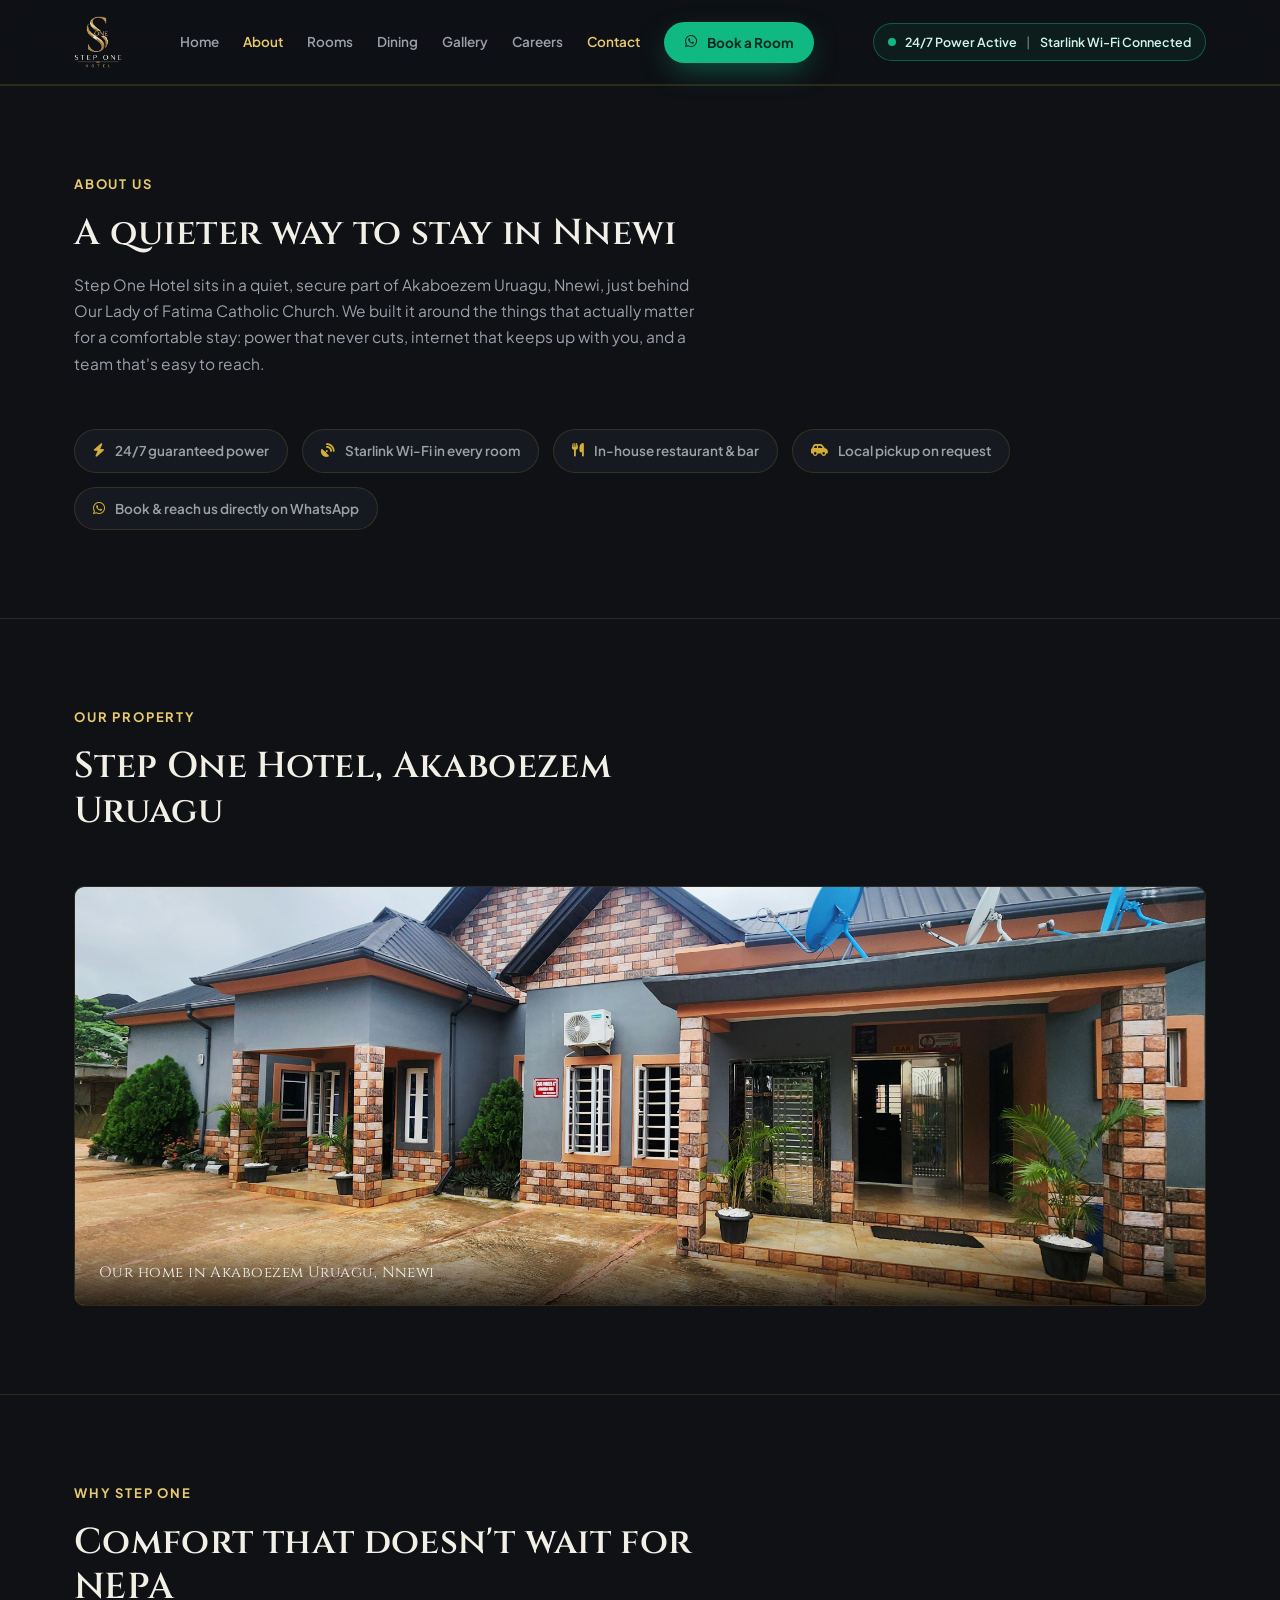
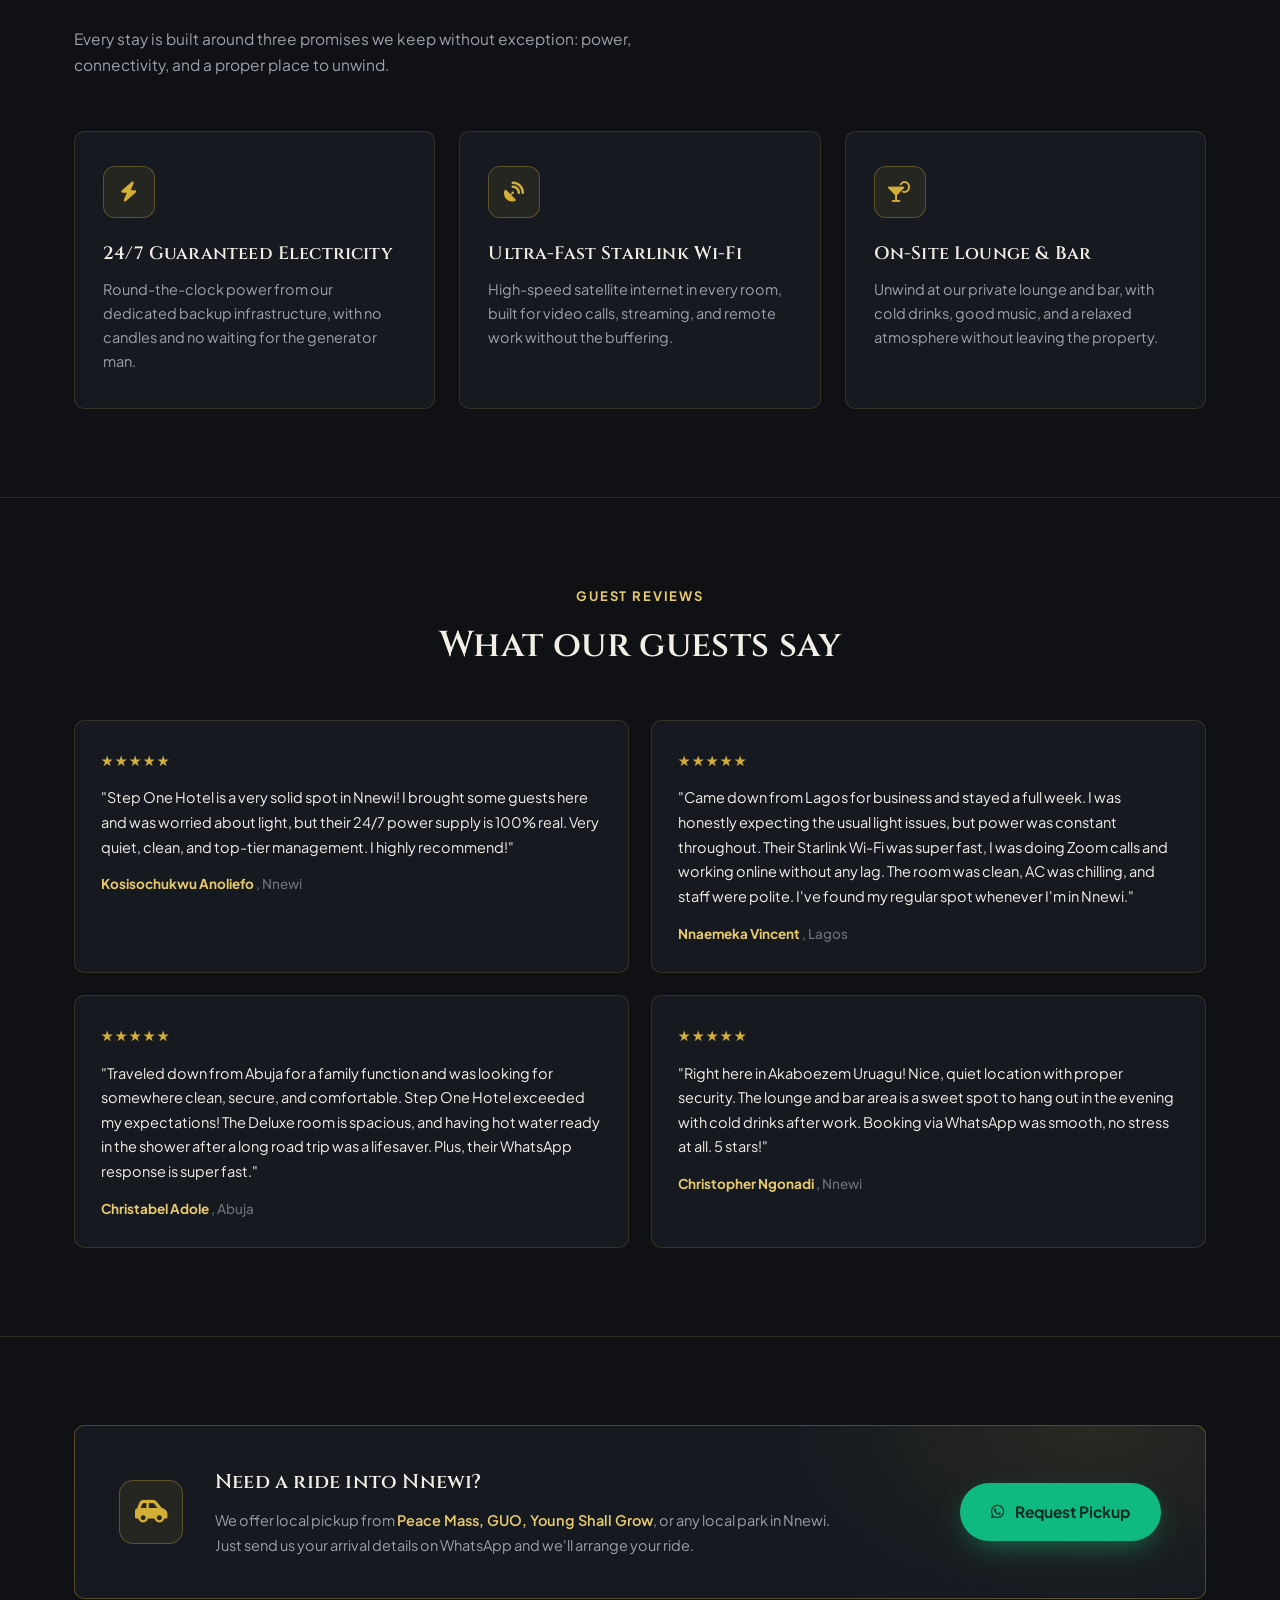
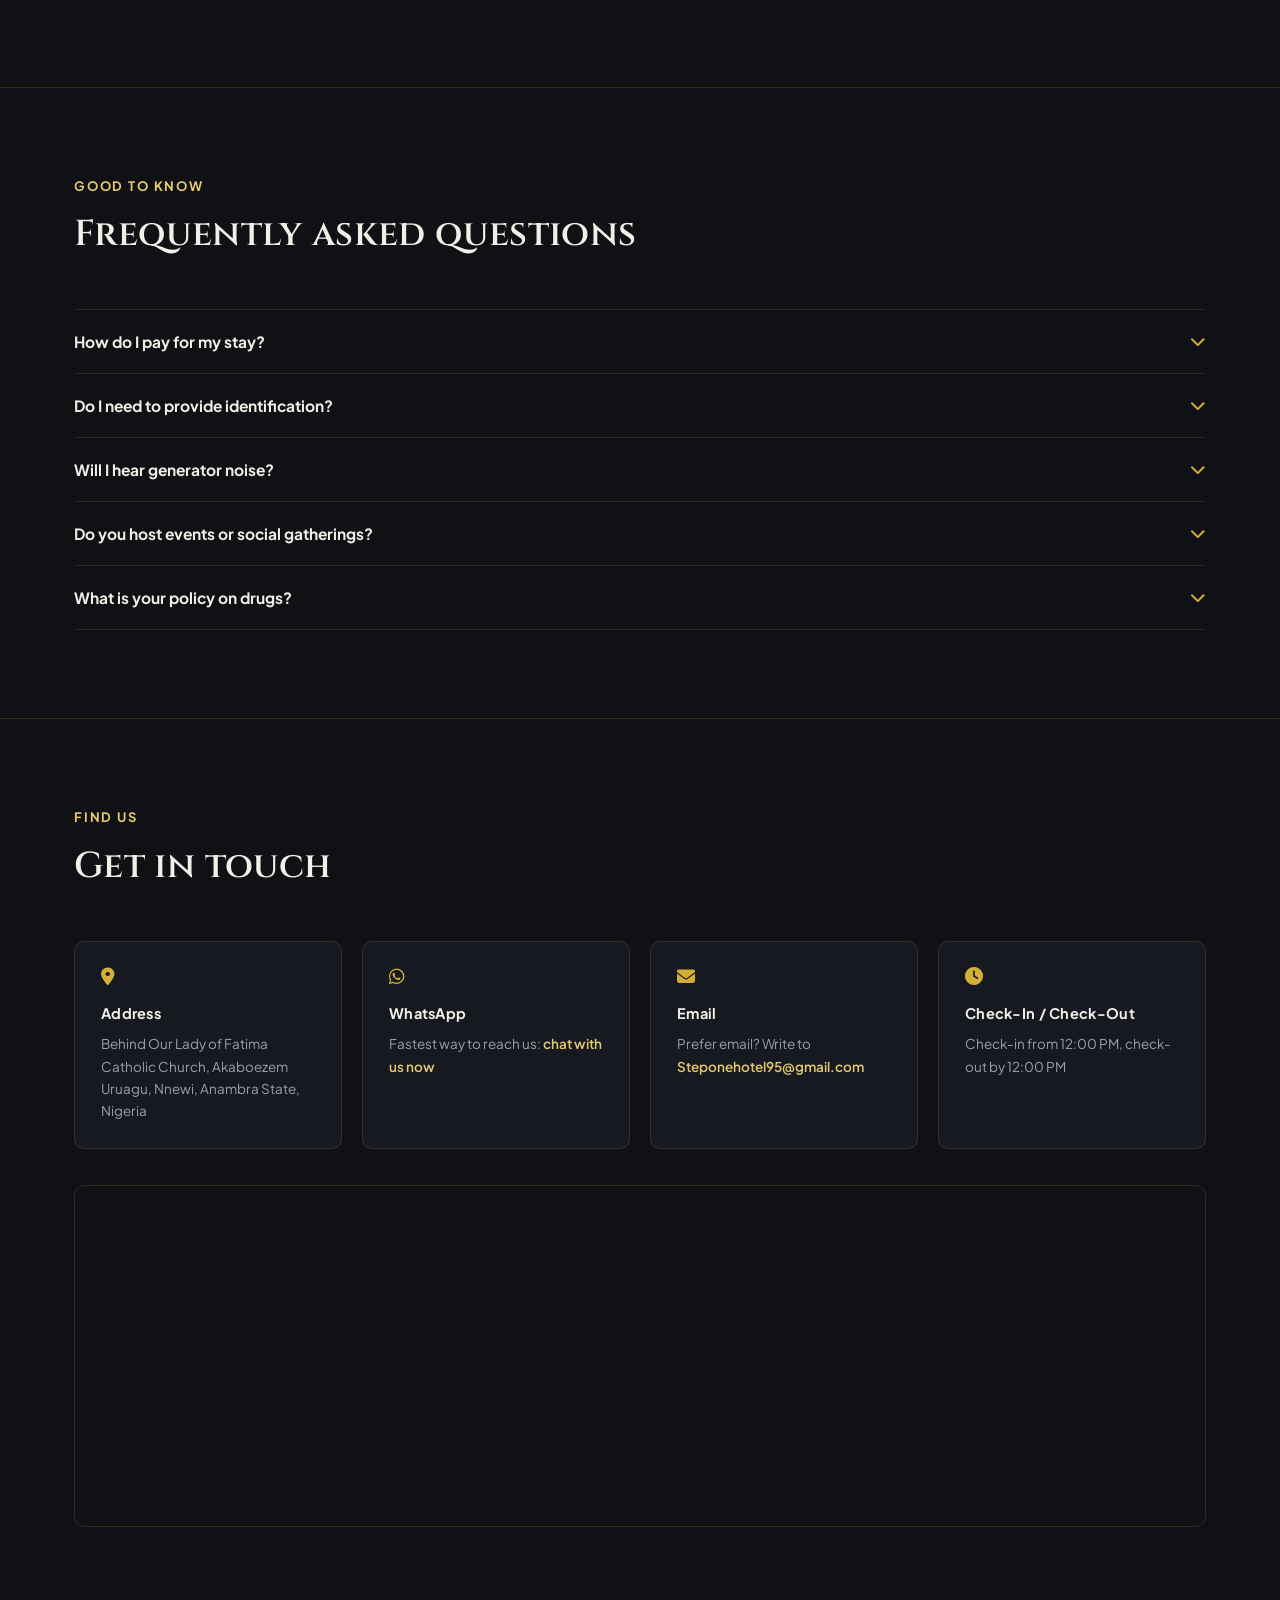
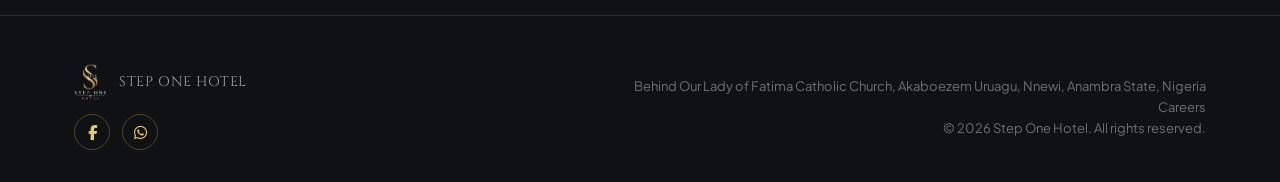
<file: about.html>
<!DOCTYPE html>
<html lang="en">
<head>
<meta charset="UTF-8">
<meta name="viewport" content="width=device-width, initial-scale=1.0, viewport-fit=cover">
<title>About Us, Step One Hotel, Nnewi</title>
<meta name="description" content="About Step One Hotel: our property, amenities, guest reviews, pickup service, FAQs, and how to reach us in Akaboezem Uruagu, Nnewi.">
<link rel="canonical" href="https://steponehotel.github.io/steponehotel/about.html">

<link rel="icon" type="image/png" href="images/favicon.png">
<link rel="apple-touch-icon" href="images/apple-touch-icon.png">

<meta property="og:type" content="website">
<meta property="og:title" content="About Us, Step One Hotel, Nnewi">
<meta property="og:description" content="About Step One Hotel: our property, amenities, guest reviews, pickup service, FAQs, and how to reach us in Akaboezem Uruagu, Nnewi.">
<meta property="og:image" content="https://steponehotel.github.io/steponehotel/og-image.jpg">
<meta property="og:url" content="https://steponehotel.github.io/steponehotel/about.html">
<meta property="og:site_name" content="Step One Hotel">
<meta property="og:locale" content="en_NG">

<meta name="twitter:card" content="summary_large_image">
<meta name="twitter:title" content="About Us, Step One Hotel, Nnewi">
<meta name="twitter:description" content="About Step One Hotel: our property, amenities, guest reviews, pickup service, FAQs, and how to reach us in Akaboezem Uruagu, Nnewi.">
<meta name="twitter:image" content="https://steponehotel.github.io/steponehotel/og-image.jpg">

<link rel="preconnect" href="https://fonts.googleapis.com">
<link rel="preconnect" href="https://fonts.gstatic.com" crossorigin>
<link href="https://fonts.googleapis.com/css2?family=Cinzel:wght@500;600;700&family=Plus+Jakarta+Sans:wght@400;500;600;700;800&display=swap" rel="stylesheet">

<link rel="stylesheet" href="https://cdnjs.cloudflare.com/ajax/libs/font-awesome/6.5.1/css/all.min.css">

<link rel="stylesheet" href="style.css">
</head>
<body>

<!-- ============ PAGE LOADER ============ -->
<div class="page-loader" id="pageLoader">
  <div class="loader-mark">
    <img src="images/icon-s.png" alt="Loading">
  </div>
</div>

<!-- ============ NAV ============ -->
<nav class="site-nav">
  <div class="nav-inner">
    <a href="index.html" class="nav-logo page-link" aria-label="Step One Hotel home">
      <img src="images/logo.png" alt="Step One Hotel logo">
    </a>
    <div class="nav-links" id="navLinks">
      <a href="index.html" class="page-link">Home</a>
      <a href="about.html" class="page-link">About</a>
      <a href="rooms.html" class="page-link">Rooms</a>
      <a href="dining.html" class="page-link">Dining</a>
      <a href="gallery.html" class="page-link">Gallery</a>
      <a href="careers.html" class="page-link">Careers</a>
      <a href="about.html#contact" class="page-link">Contact</a>
      <button class="btn btn-whatsapp btn-sm js-book-btn" data-room="" type="button">
        <i class="fa-brands fa-whatsapp"></i> Book a Room
      </button>
    </div>
    <div class="nav-right">
      <div class="status-badge" role="status">
        <span class="status-dot" aria-hidden="true"></span>
        <span>24/7 Power Active</span>
        <span class="divider sep-text">|</span>
        <span class="sep-text">Starlink Wi-Fi Connected</span>
      </div>
      <button class="nav-toggle" id="navToggle" type="button" aria-label="Toggle menu" aria-expanded="false" aria-controls="navLinks">
        <i class="fa-solid fa-bars"></i>
      </button>
    </div>
  </div>
</nav>


<div id="top"></div>

<!-- ============ ABOUT ============ -->
<section class="section" id="about">
  <div class="wrap">
    <div class="section-head">
      <div class="eyebrow">ABOUT US</div>
      <h2>A quieter way to stay in Nnewi</h2>
      <p>Step One Hotel sits in a quiet, secure part of Akaboezem Uruagu, Nnewi, just behind Our Lady of Fatima Catholic Church. We built it around the things that actually matter for a comfortable stay: power that never cuts, internet that keeps up with you, and a team that's easy to reach.</p>
    </div>
    <div class="about-facts">
      <div class="about-fact"><i class="fa-solid fa-bolt"></i><span>24/7 guaranteed power</span></div>
      <div class="about-fact"><i class="fa-solid fa-satellite-dish"></i><span>Starlink Wi-Fi in every room</span></div>
      <div class="about-fact"><i class="fa-solid fa-utensils"></i><span>In-house restaurant &amp; bar</span></div>
      <div class="about-fact"><i class="fa-solid fa-car-side"></i><span>Local pickup on request</span></div>
      <div class="about-fact"><i class="fa-brands fa-whatsapp"></i><span>Book &amp; reach us directly on WhatsApp</span></div>
    </div>
  </div>
</section>

<!-- ============ PROPERTY BANNER ============ -->
<section class="section" id="property">
  <div class="wrap">
    <div class="section-head">
      <div class="eyebrow">OUR PROPERTY</div>
      <h2>Step One Hotel, Akaboezem Uruagu</h2>
    </div>
    <div class="property-banner-frame">
      <img src="images/exterior.jpg" alt="Step One Hotel exterior, Akaboezem Uruagu, Nnewi"
           onerror="this.onerror=null; this.replaceWith(buildPlaceholder('fa-building'));">
      <div class="property-banner-caption">Our home in Akaboezem Uruagu, Nnewi</div>
    </div>
  </div>
</section>

<!-- ============ AMENITIES ============ -->
<section class="section" id="amenities">
  <div class="wrap">
    <div class="section-head">
      <div class="eyebrow">WHY STEP ONE</div>
      <h2>Comfort that doesn't wait for NEPA</h2>
      <p>Every stay is built around three promises we keep without exception: power, connectivity, and a proper place to unwind.</p>
    </div>
    <div class="amenities-grid">
      <div class="amenity-card">
        <div class="amenity-icon"><i class="fa-solid fa-bolt"></i></div>
        <h3>24/7 Guaranteed Electricity</h3>
        <p>Round-the-clock power from our dedicated backup infrastructure, with no candles and no waiting for the generator man.</p>
      </div>
      <div class="amenity-card">
        <div class="amenity-icon"><i class="fa-solid fa-satellite-dish"></i></div>
        <h3>Ultra-Fast Starlink Wi-Fi</h3>
        <p>High-speed satellite internet in every room, built for video calls, streaming, and remote work without the buffering.</p>
      </div>
      <div class="amenity-card">
        <div class="amenity-icon"><i class="fa-solid fa-martini-glass-citrus"></i></div>
        <h3>On-Site Lounge &amp; Bar</h3>
        <p>Unwind at our private lounge and bar, with cold drinks, good music, and a relaxed atmosphere without leaving the property.</p>
      </div>
    </div>
  </div>
</section>

<!-- ============ TESTIMONIALS ============ -->
<section class="section" id="testimonials">
  <div class="wrap">
    <div class="section-head center">
      <div class="eyebrow">GUEST REVIEWS</div>
      <h2>What our guests say</h2>
    </div>
    <div class="testimonial-grid">
      <div class="testimonial-card">
        <div class="stars">★★★★★</div>
        <p>"Step One Hotel is a very solid spot in Nnewi! I brought some guests here and was worried about light, but their 24/7 power supply is 100% real. Very quiet, clean, and top-tier management. I highly recommend!"</p>
        <div class="testimonial-author">Kosisochukwu Anoliefo <span>, Nnewi</span></div>
      </div>
      <div class="testimonial-card">
        <div class="stars">★★★★★</div>
        <p>"Came down from Lagos for business and stayed a full week. I was honestly expecting the usual light issues, but power was constant throughout. Their Starlink Wi-Fi was super fast, I was doing Zoom calls and working online without any lag. The room was clean, AC was chilling, and staff were polite. I've found my regular spot whenever I'm in Nnewi."</p>
        <div class="testimonial-author">Nnaemeka Vincent <span>, Lagos</span></div>
      </div>
      <div class="testimonial-card">
        <div class="stars">★★★★★</div>
        <p>"Traveled down from Abuja for a family function and was looking for somewhere clean, secure, and comfortable. Step One Hotel exceeded my expectations! The Deluxe room is spacious, and having hot water ready in the shower after a long road trip was a lifesaver. Plus, their WhatsApp response is super fast."</p>
        <div class="testimonial-author">Christabel Adole <span>, Abuja</span></div>
      </div>
      <div class="testimonial-card">
        <div class="stars">★★★★★</div>
        <p>"Right here in Akaboezem Uruagu! Nice, quiet location with proper security. The lounge and bar area is a sweet spot to hang out in the evening with cold drinks after work. Booking via WhatsApp was smooth, no stress at all. 5 stars!"</p>
        <div class="testimonial-author">Christopher Ngonadi <span>, Nnewi</span></div>
      </div>
    </div>
  </div>
</section>

<!-- ============ PICKUP CONCIERGE ============ -->
<section class="section" id="pickup">
  <div class="wrap">
    <div class="pickup-banner">
      <div class="pickup-icon"><i class="fa-solid fa-car-side"></i></div>
      <div class="pickup-copy">
        <h3>Need a ride into Nnewi?</h3>
        <p>
          We offer local pickup from <span class="parks">Peace Mass, GUO, Young Shall Grow</span>,
          or any local park in Nnewi. Just send us your arrival details on WhatsApp and we'll arrange your ride.
        </p>
      </div>
      <a class="btn btn-whatsapp" data-wa-message="Hello Step One Hotel, I would like to request a ride/pickup in Nnewi." href="#">
        <i class="fa-brands fa-whatsapp"></i> Request Pickup
      </a>
    </div>
  </div>
</section>

<!-- ============ FAQ ============ -->
<section class="section" id="faq">
  <div class="wrap">
    <div class="section-head">
      <div class="eyebrow">GOOD TO KNOW</div>
      <h2>Frequently asked questions</h2>
    </div>
    <div class="faq-list">
      <div class="faq-item">
        <button class="faq-question" aria-expanded="false">
          <span>How do I pay for my stay?</span>
          <i class="fa-solid fa-chevron-down"></i>
        </button>
        <div class="faq-answer"><p>You can pay on arrival at the hotel, or pay in advance before you arrive, whichever is more convenient for you.</p></div>
      </div>
      <div class="faq-item">
        <button class="faq-question" aria-expanded="false">
          <span>Do I need to provide identification?</span>
          <i class="fa-solid fa-chevron-down"></i>
        </button>
        <div class="faq-answer"><p>Yes, a valid means of identification is required before lodging, in line with standard hotel policy.</p></div>
      </div>
      <div class="faq-item">
        <button class="faq-question" aria-expanded="false">
          <span>Will I hear generator noise?</span>
          <i class="fa-solid fa-chevron-down"></i>
        </button>
        <div class="faq-answer"><p>No. Our power supply is guaranteed 24/7 without the noise or disruption of a generator running through the night.</p></div>
      </div>
      <div class="faq-item">
        <button class="faq-question" aria-expanded="false">
          <span>Do you host events or social gatherings?</span>
          <i class="fa-solid fa-chevron-down"></i>
        </button>
        <div class="faq-answer"><p>Yes, we host events and social gatherings. Contact us on WhatsApp to discuss your event and arrange the details.</p></div>
      </div>
      <div class="faq-item">
        <button class="faq-question" aria-expanded="false">
          <span>What is your policy on drugs?</span>
          <i class="fa-solid fa-chevron-down"></i>
        </button>
        <div class="faq-answer"><p>Hard and other prohibited drugs are strictly not allowed anywhere on the premises.</p></div>
      </div>
    </div>
  </div>
</section>

<!-- ============ CONTACT / LOCATION ============ -->
<section class="section" id="contact">
  <div class="wrap">
    <div class="section-head">
      <div class="eyebrow">FIND US</div>
      <h2>Get in touch</h2>
    </div>
    <div class="contact-grid">
      <div class="contact-card">
        <i class="fa-solid fa-location-dot"></i>
        <h4>Address</h4>
        <p>Behind Our Lady of Fatima Catholic Church, Akaboezem Uruagu, Nnewi, Anambra State, Nigeria</p>
      </div>
      <div class="contact-card">
        <i class="fa-brands fa-whatsapp"></i>
        <h4>WhatsApp</h4>
        <p>Fastest way to reach us: <a href="#" data-wa-message="Hello Step One Hotel, I have a question.">chat with us now</a></p>
      </div>
      <div class="contact-card">
        <i class="fa-solid fa-envelope"></i>
        <h4>Email</h4>
        <p>Prefer email? Write to <a href="mailto:Steponehotel95@gmail.com">Steponehotel95@gmail.com</a></p>
      </div>
      <div class="contact-card">
        <i class="fa-solid fa-clock"></i>
        <h4>Check-In / Check-Out</h4>
        <p>Check-in from 12:00 PM, check-out by 12:00 PM</p>
      </div>
    </div>
    <div class="map-embed">
      <iframe
        src="https://www.google.com/maps?q=Our+Lady+of+Fatima+Catholic+Church+Akaboezem+Uruagu+Nnewi+Anambra&output=embed"
        loading="lazy"
        referrerpolicy="no-referrer-when-downgrade"
        title="Map showing Step One Hotel's location near Akaboezem Uruagu, Nnewi">
      </iframe>
    </div>
  </div>
</section>

<!-- ============ FOOTER ============ -->
<footer>
  <div class="wrap footer-inner">
    <div>
      <div class="footer-brand">
        <img src="images/logo.png" alt="Step One Hotel logo">
        <span>STEP ONE HOTEL</span>
      </div>
      <div class="footer-social">
        <a href="https://www.facebook.com/share/1CgfoPXSiA/" target="_blank" rel="noopener noreferrer" aria-label="Step One Hotel on Facebook"><i class="fa-brands fa-facebook-f"></i></a>
        <a href="https://wa.me/2349132151022" target="_blank" rel="noopener noreferrer" aria-label="Chat with Step One Hotel on WhatsApp"><i class="fa-brands fa-whatsapp"></i></a>
      </div>
    </div>
    <div class="footer-meta">
      Behind Our Lady of Fatima Catholic Church, Akaboezem Uruagu, Nnewi, Anambra State, Nigeria<br>
      <a href="careers.html" class="page-link">Careers</a><br>
      &copy; <span id="year"></span> Step One Hotel. All rights reserved.
    </div>
  </div>
</footer>

<!-- ============ BACK TO TOP ============ -->
<button class="back-to-top" id="backToTop" type="button" aria-label="Back to top">
  <i class="fa-solid fa-arrow-up"></i>
</button>

<!-- ============ MOBILE BOTTOM BAR ============ -->
<div class="mobile-bar">
  <div class="mobile-bar-label">
    <span class="name">Step One Hotel</span>
    <span class="sub">Nnewi</span>
  </div>
  <button class="btn btn-whatsapp js-book-btn" data-room="" type="button">
    <i class="fa-brands fa-whatsapp"></i> Book Now
  </button>
</div>

<!-- ============ BOOKING MODAL ============ -->
<div class="modal-overlay" id="bookingModal" aria-hidden="true">
  <div class="modal-box" role="dialog" aria-modal="true" aria-labelledby="bookingModalTitle">
    <button class="modal-close" id="modalCloseBtn" type="button" aria-label="Close booking form">&times;</button>

    <div class="modal-step" id="stepForm">
      <h3 id="bookingModalTitle">Reserve Your Room</h3>
      <p class="modal-sub">Fill in your details below. When you submit, WhatsApp will open with your reservation ready to send to us.</p>
      <form id="bookingForm" novalidate>
        <div class="form-row">
          <label>Full Name
            <input type="text" name="name" autocomplete="name" required>
          </label>
        </div>
        <div class="form-row">
          <label>Phone Number
            <input type="tel" name="phone" autocomplete="tel" required>
          </label>
        </div>
        <div class="form-row">
          <label>Address
            <input type="text" name="address" autocomplete="street-address" required>
          </label>
        </div>
        <div class="form-row two-col">
          <label>Room Type
            <select name="roomType" id="roomTypeSelect">
              <option value="Swanky Room (₦15,000/night)">Swanky Room (₦15,000/night)</option>
              <option value="Posh Room (₦20,000/night)">Posh Room (₦20,000/night)</option>
              <option value="Deluxe Room (₦25,000/night)">Deluxe Room (₦25,000/night)</option>
            </select>
          </label>
          <label>Number of Rooms
            <select name="numRooms" id="numRoomsSelect">
              <option value="1">1 room</option>
              <option value="2">2 rooms</option>
              <option value="3">3 rooms</option>
              <option value="4">4 rooms</option>
            </select>
          </label>
        </div>
        <div class="form-row two-col">
          <label>Check-in Date
            <input type="date" name="checkin" id="checkinInput" required>
          </label>
          <label>Check-out Date
            <input type="date" name="checkout" id="checkoutInput" required>
          </label>
        </div>
        <p class="form-error" id="formError" hidden></p>
        <button type="submit" class="btn btn-whatsapp form-submit">
          <i class="fa-brands fa-whatsapp"></i> Send Reservation on WhatsApp
        </button>
      </form>
    </div>

    <div class="modal-step" id="stepPay" hidden>
      <div class="modal-check-icon"><i class="fa-solid fa-circle-check"></i></div>
      <h3>Reservation Sent</h3>
      <p class="modal-sub">Your reservation just opened in WhatsApp. Tap send there to reach us. Ready to pay now, or would you rather pay at check-in?</p>
      <div class="modal-summary" id="modalSummary"></div>
      <div class="modal-pay-actions">
        <a class="btn btn-whatsapp" id="payWhatsappBtn" href="#">
          <i class="fa-brands fa-whatsapp"></i> Pay via WhatsApp
        </a>
        <button class="btn btn-ghost" id="payLaterBtn" type="button">I'll pay at check-in</button>
      </div>
    </div>
  </div>
</div>


<script src="script.js" defer></script>
</body>
</html>
</file>
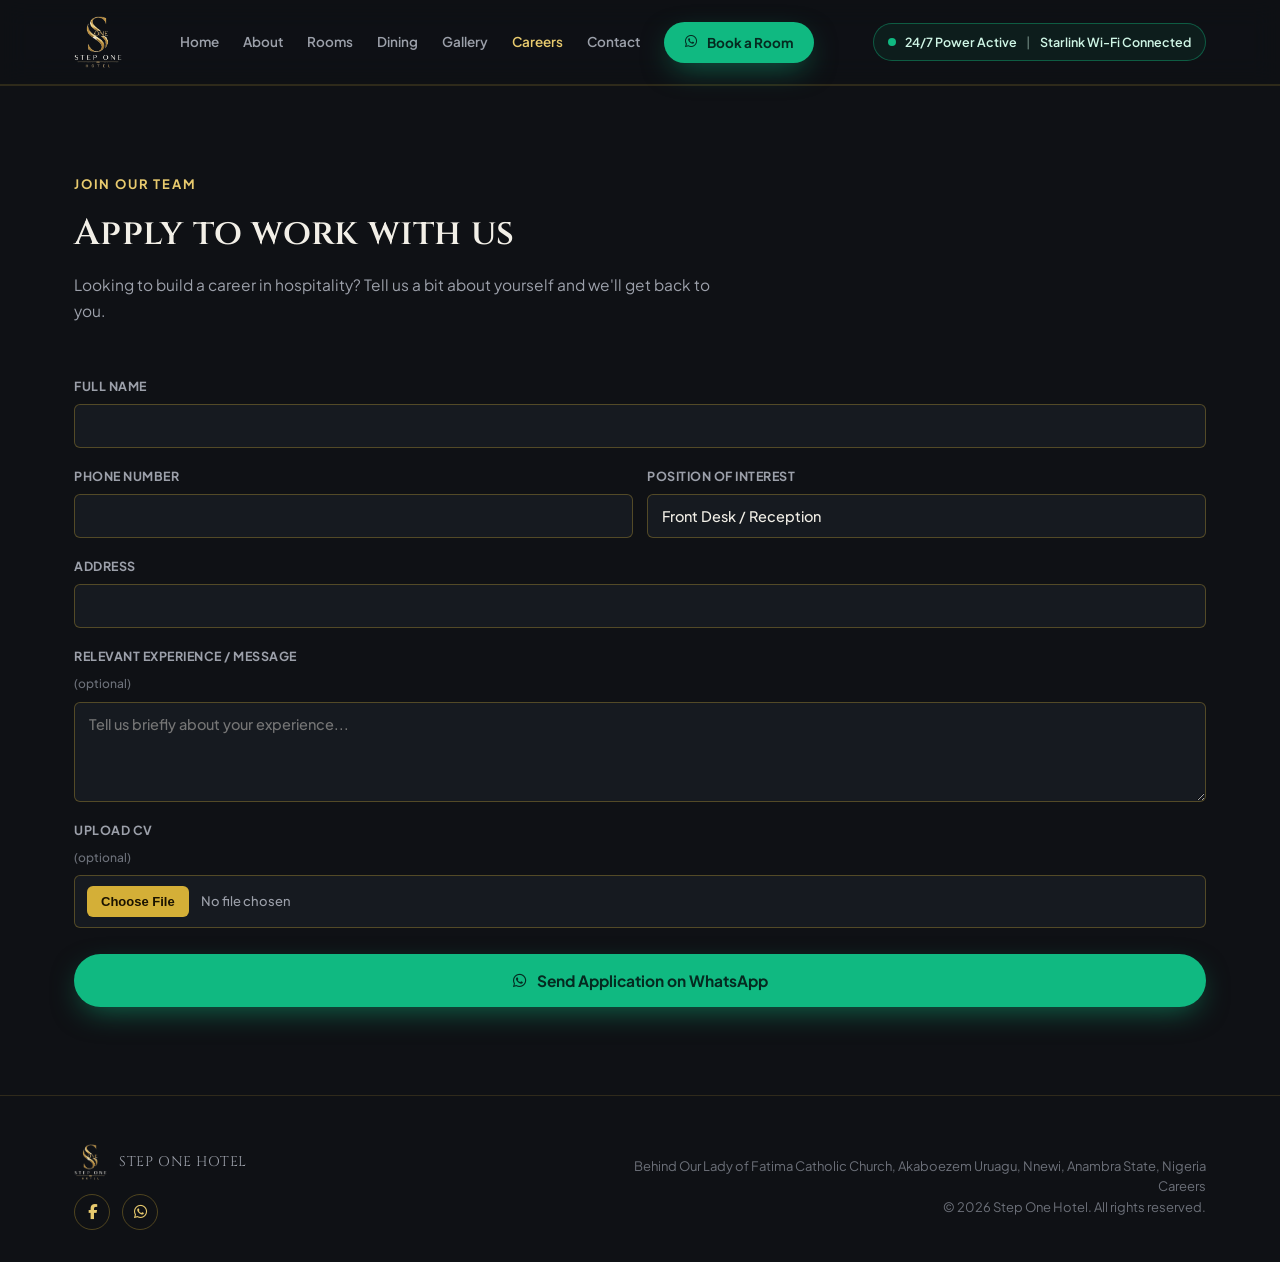
<file: careers.html>
<!DOCTYPE html>
<html lang="en">
<head>
<meta charset="UTF-8">
<meta name="viewport" content="width=device-width, initial-scale=1.0, viewport-fit=cover">
<title>Careers, Step One Hotel, Nnewi</title>
<meta name="description" content="Apply to work at Step One Hotel in Nnewi. Send your details and CV directly to us on WhatsApp.">
<link rel="canonical" href="https://steponehotel.github.io/steponehotel/careers.html">

<link rel="icon" type="image/png" href="images/favicon.png">
<link rel="apple-touch-icon" href="images/apple-touch-icon.png">

<meta property="og:type" content="website">
<meta property="og:title" content="Careers, Step One Hotel, Nnewi">
<meta property="og:description" content="Apply to work at Step One Hotel in Nnewi. Send your details and CV directly to us on WhatsApp.">
<meta property="og:image" content="https://steponehotel.github.io/steponehotel/og-image.jpg">
<meta property="og:url" content="https://steponehotel.github.io/steponehotel/careers.html">
<meta property="og:site_name" content="Step One Hotel">
<meta property="og:locale" content="en_NG">

<meta name="twitter:card" content="summary_large_image">
<meta name="twitter:title" content="Careers, Step One Hotel, Nnewi">
<meta name="twitter:description" content="Apply to work at Step One Hotel in Nnewi. Send your details and CV directly to us on WhatsApp.">
<meta name="twitter:image" content="https://steponehotel.github.io/steponehotel/og-image.jpg">

<link rel="preconnect" href="https://fonts.googleapis.com">
<link rel="preconnect" href="https://fonts.gstatic.com" crossorigin>
<link href="https://fonts.googleapis.com/css2?family=Cinzel:wght@500;600;700&family=Plus+Jakarta+Sans:wght@400;500;600;700;800&display=swap" rel="stylesheet">

<link rel="stylesheet" href="https://cdnjs.cloudflare.com/ajax/libs/font-awesome/6.5.1/css/all.min.css">

<link rel="stylesheet" href="style.css">
</head>
<body>

<!-- ============ PAGE LOADER ============ -->
<div class="page-loader" id="pageLoader">
  <div class="loader-mark">
    <img src="images/icon-s.png" alt="Loading">
  </div>
</div>

<!-- ============ NAV ============ -->
<nav class="site-nav">
  <div class="nav-inner">
    <a href="index.html" class="nav-logo page-link" aria-label="Step One Hotel home">
      <img src="images/logo.png" alt="Step One Hotel logo">
    </a>
    <div class="nav-links" id="navLinks">
      <a href="index.html" class="page-link">Home</a>
      <a href="about.html" class="page-link">About</a>
      <a href="rooms.html" class="page-link">Rooms</a>
      <a href="dining.html" class="page-link">Dining</a>
      <a href="gallery.html" class="page-link">Gallery</a>
      <a href="careers.html" class="page-link">Careers</a>
      <a href="about.html#contact" class="page-link">Contact</a>
      <button class="btn btn-whatsapp btn-sm js-book-btn" data-room="" type="button">
        <i class="fa-brands fa-whatsapp"></i> Book a Room
      </button>
    </div>
    <div class="nav-right">
      <div class="status-badge" role="status">
        <span class="status-dot" aria-hidden="true"></span>
        <span>24/7 Power Active</span>
        <span class="divider sep-text">|</span>
        <span class="sep-text">Starlink Wi-Fi Connected</span>
      </div>
      <button class="nav-toggle" id="navToggle" type="button" aria-label="Toggle menu" aria-expanded="false" aria-controls="navLinks">
        <i class="fa-solid fa-bars"></i>
      </button>
    </div>
  </div>
</nav>


<div id="top"></div>

<!-- ============ CAREERS ============ -->
<section class="section" id="careers">
  <div class="wrap">
    <div class="section-head">
      <div class="eyebrow">JOIN OUR TEAM</div>
      <h2>Apply to work with us</h2>
      <p>Looking to build a career in hospitality? Tell us a bit about yourself and we'll get back to you.</p>
    </div>

    <div class="career-step" id="careerStepForm">
      <form id="careerForm" novalidate>
        <div class="form-row">
          <label>Full Name
            <input type="text" name="name" autocomplete="name" required>
          </label>
        </div>
        <div class="form-row two-col">
          <label>Phone Number
            <input type="tel" name="phone" autocomplete="tel" required>
          </label>
          <label>Position of Interest
            <select name="position">
              <option>Front Desk / Reception</option>
              <option>Housekeeping</option>
              <option>Bar &amp; Lounge Staff</option>
              <option>Security</option>
              <option>Kitchen / Catering</option>
              <option>Management</option>
              <option>Other</option>
            </select>
          </label>
        </div>
        <div class="form-row">
          <label>Address
            <input type="text" name="address" autocomplete="street-address" required>
          </label>
        </div>
        <div class="form-row">
          <label>Relevant Experience / Message <span class="optional-tag">(optional)</span>
            <textarea name="message" placeholder="Tell us briefly about your experience..."></textarea>
          </label>
        </div>
        <div class="form-row">
          <label>Upload CV <span class="optional-tag">(optional)</span>
            <input type="file" name="cv" id="cvInput" accept=".pdf,.doc,.docx">
          </label>
        </div>
        <p class="form-error" id="careerFormError" hidden></p>
        <button type="submit" class="btn btn-whatsapp form-submit">
          <i class="fa-brands fa-whatsapp"></i> Send Application on WhatsApp
        </button>
      </form>
    </div>

    <div class="career-step career-result" id="careerStepDone" hidden>
      <div class="modal-check-icon"><i class="fa-solid fa-circle-check"></i></div>
      <h3>Application Sent</h3>
      <p class="modal-sub">Your application details just opened in WhatsApp. Tap send there to reach us.</p>
      <div id="cvShareArea"></div>
      <button class="btn btn-ghost" id="careerAnotherBtn" type="button">Submit another application</button>
    </div>
  </div>
</section>

<!-- ============ FOOTER ============ -->
<footer>
  <div class="wrap footer-inner">
    <div>
      <div class="footer-brand">
        <img src="images/logo.png" alt="Step One Hotel logo">
        <span>STEP ONE HOTEL</span>
      </div>
      <div class="footer-social">
        <a href="https://www.facebook.com/share/1CgfoPXSiA/" target="_blank" rel="noopener noreferrer" aria-label="Step One Hotel on Facebook"><i class="fa-brands fa-facebook-f"></i></a>
        <a href="https://wa.me/2349132151022" target="_blank" rel="noopener noreferrer" aria-label="Chat with Step One Hotel on WhatsApp"><i class="fa-brands fa-whatsapp"></i></a>
      </div>
    </div>
    <div class="footer-meta">
      Behind Our Lady of Fatima Catholic Church, Akaboezem Uruagu, Nnewi, Anambra State, Nigeria<br>
      <a href="careers.html" class="page-link">Careers</a><br>
      &copy; <span id="year"></span> Step One Hotel. All rights reserved.
    </div>
  </div>
</footer>

<!-- ============ BACK TO TOP ============ -->
<button class="back-to-top" id="backToTop" type="button" aria-label="Back to top">
  <i class="fa-solid fa-arrow-up"></i>
</button>

<!-- ============ MOBILE BOTTOM BAR ============ -->
<div class="mobile-bar">
  <div class="mobile-bar-label">
    <span class="name">Step One Hotel</span>
    <span class="sub">Nnewi</span>
  </div>
  <button class="btn btn-whatsapp js-book-btn" data-room="" type="button">
    <i class="fa-brands fa-whatsapp"></i> Book Now
  </button>
</div>

<!-- ============ BOOKING MODAL ============ -->
<div class="modal-overlay" id="bookingModal" aria-hidden="true">
  <div class="modal-box" role="dialog" aria-modal="true" aria-labelledby="bookingModalTitle">
    <button class="modal-close" id="modalCloseBtn" type="button" aria-label="Close booking form">&times;</button>

    <div class="modal-step" id="stepForm">
      <h3 id="bookingModalTitle">Reserve Your Room</h3>
      <p class="modal-sub">Fill in your details below. When you submit, WhatsApp will open with your reservation ready to send to us.</p>
      <form id="bookingForm" novalidate>
        <div class="form-row">
          <label>Full Name
            <input type="text" name="name" autocomplete="name" required>
          </label>
        </div>
        <div class="form-row">
          <label>Phone Number
            <input type="tel" name="phone" autocomplete="tel" required>
          </label>
        </div>
        <div class="form-row">
          <label>Address
            <input type="text" name="address" autocomplete="street-address" required>
          </label>
        </div>
        <div class="form-row two-col">
          <label>Room Type
            <select name="roomType" id="roomTypeSelect">
              <option value="Swanky Room (₦15,000/night)">Swanky Room (₦15,000/night)</option>
              <option value="Posh Room (₦20,000/night)">Posh Room (₦20,000/night)</option>
              <option value="Deluxe Room (₦25,000/night)">Deluxe Room (₦25,000/night)</option>
            </select>
          </label>
          <label>Number of Rooms
            <select name="numRooms" id="numRoomsSelect">
              <option value="1">1 room</option>
              <option value="2">2 rooms</option>
              <option value="3">3 rooms</option>
              <option value="4">4 rooms</option>
            </select>
          </label>
        </div>
        <div class="form-row two-col">
          <label>Check-in Date
            <input type="date" name="checkin" id="checkinInput" required>
          </label>
          <label>Check-out Date
            <input type="date" name="checkout" id="checkoutInput" required>
          </label>
        </div>
        <p class="form-error" id="formError" hidden></p>
        <button type="submit" class="btn btn-whatsapp form-submit">
          <i class="fa-brands fa-whatsapp"></i> Send Reservation on WhatsApp
        </button>
      </form>
    </div>

    <div class="modal-step" id="stepPay" hidden>
      <div class="modal-check-icon"><i class="fa-solid fa-circle-check"></i></div>
      <h3>Reservation Sent</h3>
      <p class="modal-sub">Your reservation just opened in WhatsApp. Tap send there to reach us. Ready to pay now, or would you rather pay at check-in?</p>
      <div class="modal-summary" id="modalSummary"></div>
      <div class="modal-pay-actions">
        <a class="btn btn-whatsapp" id="payWhatsappBtn" href="#">
          <i class="fa-brands fa-whatsapp"></i> Pay via WhatsApp
        </a>
        <button class="btn btn-ghost" id="payLaterBtn" type="button">I'll pay at check-in</button>
      </div>
    </div>
  </div>
</div>


<script src="script.js" defer></script>
</body>
</html>
</file>
<file: style.css>
:root{
    --bg:#0F1115;
    --bg-panel:#161A20;
    --bg-panel-raised:#1B2028;
    --line: rgba(212,175,55,0.16);
    --line-strong: rgba(212,175,55,0.32);
    --gold:#D4AF37;
    --gold-soft:#E8CA6E;
    --gold-dim: rgba(212,175,55,0.55);
    --green:#10B981;
    --green-deep:#0B7D5F;
    --text:#F2EFE7;
    --text-muted:#9CA0AA;
    --text-faint:#6C7079;
    --radius-sm: 4px;
    --radius-md: 10px;
    --maxw: 1180px;
    --nav-h: 84px;
  }

  *{box-sizing:border-box;}
  html{scroll-behavior:smooth;}
  @media (prefers-reduced-motion: reduce){
    html{scroll-behavior:auto;}
    *{animation-duration:0.001ms !important; animation-iteration-count:1 !important; transition-duration:0.001ms !important;}
  }

  body{
    margin:0;
    background:var(--bg);
    color:var(--text);
    font-family:'Plus Jakarta Sans', -apple-system, BlinkMacSystemFont, sans-serif;
    font-size:16px;
    line-height:1.6;
    -webkit-font-smoothing:antialiased;
    padding-bottom:74px;
  }
  @media (min-width:900px){
    body{padding-bottom:0;}
  }

  h1,h2,h3,h4{
    font-family:'Cinzel', serif;
    font-weight:600;
    color:var(--text);
    margin:0;
    letter-spacing:0.01em;
  }

  p{margin:0;}
  a{color:inherit; text-decoration:none;}
  img{max-width:100%; display:block;}
  section{position:relative;}
  code{
    background:rgba(212,175,55,0.1);
    border:1px solid var(--line);
    padding:1px 6px;
    border-radius:4px;
    font-size:0.92em;
  }

  .wrap{
    max-width:var(--maxw);
    margin:0 auto;
    padding:0 24px;
  }

  .eyebrow{
    font-family:'Plus Jakarta Sans', sans-serif;
    font-weight:700;
    font-size:13px;
    letter-spacing:0.14em;
    color:var(--gold-soft);
  }
  .section-head.center .eyebrow{text-align:center;}

  /* ============ NAV ============ */
  .site-nav{
    position:sticky;
    top:0;
    z-index:500;
    background:rgba(15,17,21,0.78);
    backdrop-filter:blur(14px) saturate(140%);
    -webkit-backdrop-filter:blur(14px) saturate(140%);
    border-bottom:1px solid var(--line);
  }
  .nav-inner{
    max-width:var(--maxw);
    margin:0 auto;
    padding:12px 24px;
    display:flex;
    align-items:center;
    justify-content:space-between;
    gap:16px;
    min-height:var(--nav-h);
    position:relative;
  }
  .nav-logo{
    display:flex;
    align-items:center;
    gap:12px;
    flex-shrink:0;
  }
  .nav-logo img{
    height:52px;
    width:auto;
  }
  .nav-links{
    display:flex;
    align-items:center;
    gap:24px;
  }
  .nav-links a{
    font-size:13.5px;
    font-weight:600;
    color:var(--text-muted);
    white-space:nowrap;
    transition:color 0.2s ease;
  }
  .nav-links a:hover{color:var(--gold-soft);}
  .nav-links a.active{color:var(--gold-soft);}
  .nav-right{
    display:flex;
    align-items:center;
    gap:14px;
    flex-shrink:0;
  }
  .nav-toggle{
    display:none;
    width:38px;
    height:38px;
    border-radius:8px;
    background:transparent;
    border:1px solid var(--line-strong);
    color:var(--text);
    font-size:15px;
    align-items:center;
    justify-content:center;
    cursor:pointer;
    flex-shrink:0;
  }
  .status-badge{
    display:flex;
    align-items:center;
    gap:9px;
    background:rgba(16,185,129,0.08);
    border:1px solid rgba(16,185,129,0.4);
    padding:8px 14px;
    border-radius:999px;
    font-size:12.5px;
    font-weight:600;
    color:#CFF6E6;
    white-space:nowrap;
  }
  .status-dot{
    width:8px;
    height:8px;
    border-radius:50%;
    background:var(--green);
    box-shadow:0 0 0 0 rgba(16,185,129,0.7);
    animation:pulseDot 2.2s infinite;
    flex-shrink:0;
  }
  @keyframes pulseDot{
    0%{box-shadow:0 0 0 0 rgba(16,185,129,0.55);}
    70%{box-shadow:0 0 0 8px rgba(16,185,129,0);}
    100%{box-shadow:0 0 0 0 rgba(16,185,129,0);}
  }
  .status-badge .divider{color:rgba(207,246,230,0.4);}
  @media (max-width:1100px){
    .nav-links{
      display:none;
      position:absolute;
      top:100%;
      left:0;
      right:0;
      flex-direction:column;
      align-items:stretch;
      gap:0;
      background:rgba(15,17,21,0.98);
      backdrop-filter:blur(14px);
      -webkit-backdrop-filter:blur(14px);
      border-bottom:1px solid var(--line-strong);
      padding:6px 24px 18px;
    }
    .nav-links.open{display:flex;}
    .nav-links a{
      padding:14px 0;
      border-bottom:1px solid var(--line);
      width:100%;
    }
    .nav-links .btn{margin:14px 0 4px; width:100%;}
    .nav-toggle{display:flex;}
  }
  @media (max-width:640px){
    .status-badge{font-size:11px; padding:7px 10px; gap:6px;}
    .nav-logo img{height:40px;}
  }
  @media (max-width:420px){
    .status-badge .sep-text{display:none;}
  }

  /* ============ BACK TO TOP ============ */
  .back-to-top{
    position:fixed;
    right:20px;
    bottom:88px;
    width:44px;
    height:44px;
    border-radius:50%;
    background:var(--bg-panel-raised);
    border:1px solid var(--line-strong);
    color:var(--gold-soft);
    display:flex;
    align-items:center;
    justify-content:center;
    font-size:16px;
    cursor:pointer;
    opacity:0;
    pointer-events:none;
    transform:translateY(10px);
    transition:opacity 0.25s ease, transform 0.25s ease;
    z-index:590;
  }
  .back-to-top.visible{opacity:1; pointer-events:auto; transform:translateY(0);}
  @media (min-width:900px){
    .back-to-top{bottom:28px;}
  }

  /* ============ BUTTONS ============ */
  .btn{
    display:inline-flex;
    align-items:center;
    justify-content:center;
    gap:10px;
    padding:16px 30px;
    border-radius:999px;
    font-family:'Plus Jakarta Sans', sans-serif;
    font-weight:700;
    font-size:15.5px;
    border:1px solid transparent;
    cursor:pointer;
    transition:transform 0.18s ease, box-shadow 0.18s ease, background 0.18s ease;
  }
  .btn:active{transform:scale(0.98);}
  .btn-whatsapp{
    background:var(--green);
    color:#052A20;
    box-shadow:0 10px 30px -8px rgba(16,185,129,0.55);
  }
  .btn-whatsapp:hover{
    background:#14C98F;
    box-shadow:0 14px 34px -6px rgba(16,185,129,0.65);
  }
  .btn-ghost{
    background:transparent;
    border:1px solid var(--line-strong);
    color:var(--text);
  }
  .btn-ghost:hover{
    border-color:var(--gold);
    background:rgba(212,175,55,0.06);
  }
  .btn-sm{padding:11px 20px; font-size:13.5px;}
  .btn:disabled{opacity:0.55; cursor:not-allowed;}

  /* ============ PROPERTY BANNER ============ */
  .property-banner-frame{
    position:relative;
    border-radius:var(--radius-md);
    overflow:hidden;
    border:1px solid var(--line);
    height:420px;
  }
  @media (max-width:700px){
    .property-banner-frame{height:260px;}
  }
  .property-banner-frame img{
    width:100%;
    height:100%;
    object-fit:cover;
    display:block;
  }
  .property-banner-caption{
    position:absolute;
    left:0; right:0; bottom:0;
    padding:20px 24px;
    background:linear-gradient(to top, rgba(0,0,0,0.78), transparent);
    color:var(--text);
    font-family:'Cinzel', serif;
    font-size:15px;
    letter-spacing:0.03em;
  }

  /* ============ PAGE LOADER ============ */
  .page-loader{
    position:fixed;
    inset:0;
    z-index:3000;
    background:var(--bg);
    display:flex;
    align-items:center;
    justify-content:center;
    opacity:1;
    transition:opacity 0.35s ease;
  }
  .page-loader.loader-hidden{
    opacity:0;
    pointer-events:none;
  }
  .loader-mark{
    width:64px;
    height:auto;
  }
  .loader-mark img{
    width:100%;
    height:auto;
    display:block;
    animation:loaderPulse 1.4s ease-in-out infinite;
  }
  @keyframes loaderPulse{
    0%,100%{
      transform:scale(1);
      filter:drop-shadow(0 0 0 rgba(212,175,55,0));
      opacity:0.85;
    }
    50%{
      transform:scale(1.1);
      filter:drop-shadow(0 0 20px rgba(212,175,55,0.6));
      opacity:1;
    }
  }
  @media (prefers-reduced-motion: reduce){
    .loader-mark img{animation:none;}
  }

  /* ============ HOME HERO ============ */
  .home-hero{
    padding:100px 0 64px;
    text-align:center;
    background:
      radial-gradient(ellipse 900px 500px at 82% -10%, rgba(212,175,55,0.16), transparent 60%),
      radial-gradient(ellipse 700px 500px at 10% 110%, rgba(16,185,129,0.07), transparent 60%),
      var(--bg);
  }
  .home-hero-inner{
    display:flex;
    flex-direction:column;
    align-items:center;
  }
  .home-logo{
    width:170px;
    height:auto;
    margin-bottom:38px;
    filter:drop-shadow(0 16px 32px rgba(0,0,0,0.5));
  }
  .home-hero h1{
    font-size:clamp(28px, 4.2vw, 44px);
    max-width:18ch;
    line-height:1.25;
  }
  .home-tagline{
    margin-top:16px;
    color:var(--gold-soft);
    font-weight:600;
    font-size:13px;
    letter-spacing:0.1em;
    text-transform:uppercase;
  }
  .home-hero-actions{margin-top:36px;}
  .home-hero .status-badge{margin-top:32px;}

  .home-tiles{padding:0 0 100px;}
  .tiles-grid{
    display:grid;
    grid-template-columns:repeat(5, 1fr);
    gap:18px;
  }
  @media (max-width:900px){
    .tiles-grid{grid-template-columns:repeat(2, 1fr);}
  }
  @media (max-width:480px){
    .tiles-grid{grid-template-columns:1fr;}
  }
  .tile-card{
    display:flex;
    flex-direction:column;
    align-items:center;
    gap:14px;
    background:var(--bg-panel);
    border:1px solid var(--line);
    border-radius:var(--radius-md);
    padding:34px 20px;
    color:var(--text);
    transition:transform 0.2s ease, border-color 0.2s ease;
  }
  .tile-card:hover{
    transform:translateY(-4px);
    border-color:var(--gold-dim);
  }
  .tile-card i{font-size:26px; color:var(--gold);}
  .tile-card span{font-family:'Cinzel', serif; font-size:14px; letter-spacing:0.04em;}

  /* ============ SECTION HEADERS ============ */
  .section{
    padding:88px 0;
    border-top:1px solid var(--line);
  }
  .section-head{
    max-width:640px;
    margin-bottom:52px;
  }
  .section-head.center{
    margin-left:auto;
    margin-right:auto;
    text-align:center;
  }
  .section-head h2{
    font-size:clamp(26px, 3vw, 36px);
    margin-top:16px;
    line-height:1.25;
  }
  .section-head p{
    margin-top:16px;
    color:var(--text-muted);
    font-size:15.5px;
    line-height:1.7;
  }

  /* ============ ABOUT ============ */
  .about-facts{
    margin-top:8px;
    display:flex;
    flex-wrap:wrap;
    gap:14px;
  }
  .about-fact{
    display:flex;
    align-items:center;
    gap:10px;
    background:var(--bg-panel);
    border:1px solid var(--line);
    border-radius:999px;
    padding:10px 18px;
    font-size:13.5px;
    font-weight:600;
    color:var(--text-muted);
  }
  .about-fact i{color:var(--gold);}

  /* ============ DINING ============ */
  .dining-layout{
    display:grid;
    grid-template-columns:1fr 1fr;
    gap:40px;
    align-items:center;
  }
  @media (max-width:820px){
    .dining-layout{grid-template-columns:1fr;}
  }
  .dining-media{
    border-radius:var(--radius-md);
    overflow:hidden;
    border:1px solid var(--line);
    min-height:280px;
    background:var(--bg-panel);
  }
  .dining-media img{
    width:100%;
    height:100%;
    object-fit:cover;
    min-height:280px;
    cursor:zoom-in;
  }
  .dining-info .btn{margin-top:26px;}

  /* ============ AMENITIES ============ */
  .amenities-grid{
    display:grid;
    grid-template-columns:repeat(3, 1fr);
    gap:24px;
  }
  @media (max-width:820px){
    .amenities-grid{grid-template-columns:1fr; gap:16px;}
  }
  .amenity-card{
    background:var(--bg-panel);
    border:1px solid var(--line);
    border-radius:var(--radius-md);
    padding:34px 28px;
    transition:border-color 0.2s ease, transform 0.2s ease;
  }
  .amenity-card:hover{
    border-color:var(--line-strong);
    transform:translateY(-3px);
  }
  .amenity-icon{
    width:52px;
    height:52px;
    border-radius:12px;
    background:rgba(212,175,55,0.08);
    border:1px solid var(--line-strong);
    display:flex;
    align-items:center;
    justify-content:center;
    font-size:20px;
    color:var(--gold);
    margin-bottom:22px;
  }
  .amenity-card h3{font-size:18px; margin-bottom:10px;}
  .amenity-card p{color:var(--text-muted); font-size:14.5px; line-height:1.65;}

  /* ============ ROOMS ============ */
  .room-tabs{
    display:flex;
    gap:10px;
    border-bottom:1px solid var(--line);
    margin-bottom:44px;
    overflow-x:auto;
    scrollbar-width:none;
  }
  .room-tabs::-webkit-scrollbar{display:none;}
  .room-tab{
    background:transparent;
    border:none;
    color:var(--text-faint);
    font-family:'Plus Jakarta Sans', sans-serif;
    font-weight:700;
    font-size:14.5px;
    padding:14px 6px;
    margin-right:26px;
    cursor:pointer;
    white-space:nowrap;
    position:relative;
    transition:color 0.2s ease;
  }
  .room-tab::after{
    content:"";
    position:absolute;
    left:0; right:0; bottom:-1px;
    height:2px;
    background:var(--gold);
    transform:scaleX(0);
    transition:transform 0.25s ease;
  }
  .room-tab:hover{color:var(--text-muted);}
  .room-tab.active{color:var(--text);}
  .room-tab.active::after{transform:scaleX(1);}

  .room-panel{
    display:none;
    grid-template-columns:0.9fr 1.1fr;
    gap:48px;
    align-items:stretch;
  }
  .room-panel.active{display:grid;}
  @media (max-width:860px){
    .room-panel.active{grid-template-columns:1fr;}
  }

  .room-media{
    border-radius:var(--radius-md);
    overflow:hidden;
    border:1px solid var(--line);
    min-height:280px;
    position:relative;
    background:var(--bg-panel);
  }
  .room-media img{
    width:100%;
    height:100%;
    object-fit:cover;
    min-height:280px;
    cursor:zoom-in;
  }
  .room-media .tier-tag{
    position:absolute;
    top:16px;
    left:16px;
    background:rgba(15,17,21,0.75);
    border:1px solid var(--line-strong);
    color:var(--gold-soft);
    font-size:12px;
    font-weight:700;
    letter-spacing:0.06em;
    padding:6px 12px;
    border-radius:999px;
    backdrop-filter:blur(6px);
    z-index:2;
  }

  .room-info{
    background:var(--bg-panel);
    border:1px solid var(--line);
    border-radius:var(--radius-md);
    padding:38px;
    display:flex;
    flex-direction:column;
  }
  @media (max-width:520px){
    .room-info{padding:28px 22px;}
  }
  .room-info h3{font-size:26px;}
  .room-price{margin-top:10px; display:flex; align-items:baseline; gap:8px;}
  .room-price .from{color:var(--text-faint); font-size:12.5px; font-weight:700; text-transform:uppercase; letter-spacing:0.05em;}
  .room-price .amount{
    font-family:'Cinzel', serif;
    font-size:30px;
    color:var(--gold-soft);
    font-weight:600;
  }
  .room-price .per{color:var(--text-faint); font-size:13.5px; font-weight:600;}
  .room-desc{margin-top:18px; color:var(--text-muted); font-size:14.5px; line-height:1.7;}
  .room-feature-list{
    margin-top:26px;
    display:flex;
    flex-direction:column;
    gap:13px;
    flex-grow:1;
    padding:0;
  }
  .room-feature-list li{
    list-style:none;
    display:flex;
    align-items:center;
    gap:11px;
    font-size:14.5px;
    color:var(--text);
  }
  .room-feature-list i{color:var(--green); font-size:13px; width:18px; text-align:center; flex-shrink:0;}
  .room-guests{margin-top:8px; font-size:13px; color:var(--text-faint); font-weight:600;}
  .room-info .btn{margin-top:30px; width:100%;}

  /* ============ GALLERY ============ */
  .gallery-grid{
    display:grid;
    grid-template-columns:repeat(4, 1fr);
    grid-auto-rows:170px;
    gap:14px;
  }
  .gallery-item{
    position:relative;
    border-radius:var(--radius-sm);
    overflow:hidden;
    border:1px solid var(--line);
    background:var(--bg-panel);
  }
  .gallery-item img{
    width:100%;
    height:100%;
    object-fit:cover;
    cursor:zoom-in;
  }
  .gallery-item.tall{grid-row:span 2;}
  .gallery-item.wide{grid-column:span 2;}
  .gallery-caption{
    position:absolute;
    left:0; right:0; bottom:0;
    padding:10px 14px;
    background:linear-gradient(to top, rgba(0,0,0,0.75), transparent);
    font-size:12.5px;
    font-weight:600;
    color:var(--text);
    letter-spacing:0.02em;
    pointer-events:none;
  }
  .gallery-video-tile{grid-column:span 2; grid-row:span 2;}
  .gallery-video-tile video{width:100%; height:100%; object-fit:cover; background:#000;}
  @media (max-width:820px){
    .gallery-grid{grid-template-columns:repeat(2, 1fr); grid-auto-rows:150px;}
    .gallery-video-tile{grid-column:span 2; grid-row:span 2;}
  }
  @media (max-width:520px){
    .gallery-grid{grid-template-columns:1fr;}
    .gallery-item.wide, .gallery-item.tall, .gallery-video-tile{grid-column:span 1; grid-row:span 1; aspect-ratio:4/3; height:auto;}
  }

  .gallery-placeholder{
    width:100%;
    height:100%;
    display:flex;
    flex-direction:column;
    align-items:center;
    justify-content:center;
    gap:8px;
    color:var(--text-faint);
    background:
      linear-gradient(135deg, rgba(212,175,55,0.07), transparent 60%),
      var(--bg-panel-raised);
  }
  .gallery-placeholder i{font-size:22px; color:var(--gold-dim);}
  .gallery-placeholder span{font-size:11.5px; font-weight:600; letter-spacing:0.03em; text-align:center; padding:0 10px;}

  /* ============ PICKUP CONCIERGE ============ */
  .pickup-banner{
    display:grid;
    grid-template-columns:auto 1fr auto;
    align-items:center;
    gap:32px;
    background:
      radial-gradient(ellipse 500px 300px at 90% 0%, rgba(212,175,55,0.1), transparent 60%),
      var(--bg-panel);
    border:1px solid var(--line-strong);
    border-radius:var(--radius-md);
    padding:40px 44px;
  }
  @media (max-width:760px){
    .pickup-banner{grid-template-columns:1fr; text-align:left; padding:32px 26px; gap:22px;}
  }
  .pickup-icon{
    width:64px;
    height:64px;
    border-radius:14px;
    background:rgba(212,175,55,0.08);
    border:1px solid var(--line-strong);
    display:flex;
    align-items:center;
    justify-content:center;
    font-size:26px;
    color:var(--gold);
    flex-shrink:0;
  }
  .pickup-copy h3{font-size:20px; margin-bottom:10px;}
  .pickup-copy p{color:var(--text-muted); font-size:14.5px; line-height:1.7; max-width:56ch;}
  .pickup-copy .parks{color:var(--gold-soft); font-weight:600;}
  .pickup-banner .btn{flex-shrink:0;}

  /* ============ TESTIMONIALS ============ */
  .testimonial-grid{
    display:grid;
    grid-template-columns:repeat(2, 1fr);
    gap:22px;
  }
  @media (max-width:760px){
    .testimonial-grid{grid-template-columns:1fr;}
  }
  .testimonial-card{
    background:var(--bg-panel);
    border:1px solid var(--line);
    border-radius:var(--radius-md);
    padding:28px 26px;
    display:flex;
    flex-direction:column;
    gap:14px;
  }
  .testimonial-card .stars{color:var(--gold); font-size:14px; letter-spacing:2px;}
  .testimonial-card p{color:var(--text); font-size:14.5px; line-height:1.7;}
  .testimonial-author{font-size:13.5px; font-weight:700; color:var(--gold-soft);}
  .testimonial-author span{color:var(--text-faint); font-weight:500;}

  /* ============ FAQ ============ */
  .faq-list{border-top:1px solid var(--line);}
  .faq-item{border-bottom:1px solid var(--line);}
  .faq-question{
    width:100%;
    background:transparent;
    border:none;
    color:var(--text);
    font-family:'Plus Jakarta Sans', sans-serif;
    font-weight:700;
    font-size:15.5px;
    padding:22px 0;
    display:flex;
    justify-content:space-between;
    align-items:center;
    gap:16px;
    cursor:pointer;
    text-align:left;
  }
  .faq-question i{
    color:var(--gold);
    flex-shrink:0;
    transition:transform 0.25s ease;
  }
  .faq-question[aria-expanded="true"] i{transform:rotate(180deg);}
  .faq-answer{
    max-height:0;
    overflow:hidden;
    transition:max-height 0.3s ease;
  }
  .faq-answer p{
    padding:0 0 22px;
    color:var(--text-muted);
    font-size:14.5px;
    line-height:1.7;
    max-width:70ch;
  }

  /* ============ CONTACT / MAP ============ */
  .contact-grid{
    display:grid;
    grid-template-columns:repeat(4, 1fr);
    gap:20px;
    margin-bottom:36px;
  }
  @media (max-width:900px){
    .contact-grid{grid-template-columns:repeat(2, 1fr);}
  }
  @media (max-width:560px){
    .contact-grid{grid-template-columns:1fr;}
  }
  .contact-card{
    background:var(--bg-panel);
    border:1px solid var(--line);
    border-radius:var(--radius-md);
    padding:26px;
  }
  .contact-card i{color:var(--gold); font-size:18px; margin-bottom:16px; display:block;}
  .contact-card h4{font-size:14.5px; font-family:'Plus Jakarta Sans',sans-serif; font-weight:700; margin-bottom:8px; letter-spacing:0.02em;}
  .contact-card p{color:var(--text-muted); font-size:13.5px; line-height:1.65;}
  .contact-card a{color:var(--gold-soft); font-weight:600;}
  .map-embed{
    border-radius:var(--radius-md);
    overflow:hidden;
    border:1px solid var(--line);
    filter:grayscale(0.15) contrast(1.05);
  }
  .map-embed iframe{width:100%; height:340px; display:block; border:0;}

  /* ============ FOOTER ============ */
  footer{border-top:1px solid var(--line); padding:48px 0 32px;}
  .footer-inner{
    display:flex;
    flex-wrap:wrap;
    justify-content:space-between;
    align-items:center;
    gap:20px;
  }
  .footer-brand{display:flex; align-items:center; gap:12px;}
  .footer-brand img{height:36px;}
  .footer-brand span{
    font-family:'Cinzel', serif;
    font-size:14px;
    color:var(--text-muted);
    letter-spacing:0.04em;
  }
  .footer-social{display:flex; gap:12px; margin-top:14px;}
  .footer-social a{
    width:36px;
    height:36px;
    border-radius:50%;
    border:1px solid var(--line-strong);
    display:flex;
    align-items:center;
    justify-content:center;
    color:var(--gold-soft);
    font-size:15px;
    transition:background 0.2s ease, transform 0.2s ease;
  }
  .footer-social a:hover{background:rgba(212,175,55,0.1); transform:translateY(-2px);}
  .footer-meta{color:var(--text-faint); font-size:13px; text-align:right;}
  @media (max-width:600px){
    .footer-inner{flex-direction:column; text-align:center;}
    .footer-social{justify-content:center;}
    .footer-meta{text-align:center;}
  }

  /* ============ MOBILE BOTTOM BAR ============ */
  .mobile-bar{
    position:fixed;
    left:0; right:0; bottom:0;
    z-index:600;
    display:flex;
    align-items:center;
    justify-content:space-between;
    gap:14px;
    padding:12px 18px;
    padding-bottom:calc(12px + env(safe-area-inset-bottom));
    background:rgba(15,17,21,0.92);
    backdrop-filter:blur(16px);
    -webkit-backdrop-filter:blur(16px);
    border-top:1px solid var(--line-strong);
  }
  @media (min-width:900px){.mobile-bar{display:none;}}
  .mobile-bar-label{display:flex; flex-direction:column; line-height:1.25;}
  .mobile-bar-label .name{font-family:'Cinzel', serif; font-size:13.5px; color:var(--text);}
  .mobile-bar-label .sub{font-size:11px; color:var(--text-faint); font-weight:600;}
  .mobile-bar .btn{padding:12px 20px; font-size:13.5px; flex-shrink:0;}

  /* ============ MODAL (BOOKING + LIGHTBOX) ============ */
  .modal-overlay{
    display:none;
    position:fixed;
    inset:0;
    z-index:1000;
    background:rgba(6,7,9,0.78);
    backdrop-filter:blur(4px);
    align-items:center;
    justify-content:center;
    padding:20px;
    overflow-y:auto;
  }
  .modal-overlay.open{display:flex;}
  .modal-box{
    position:relative;
    background:var(--bg-panel-raised);
    border:1px solid var(--line-strong);
    border-radius:var(--radius-md);
    max-width:460px;
    width:100%;
    padding:38px 32px 32px;
    margin:auto;
    box-shadow:0 30px 60px -20px rgba(0,0,0,0.6);
  }
  @media (max-width:480px){
    .modal-box{padding:32px 22px 26px;}
  }
  .modal-close{
    position:absolute;
    top:14px;
    right:14px;
    width:34px;
    height:34px;
    border-radius:50%;
    background:transparent;
    border:1px solid var(--line-strong);
    color:var(--text-muted);
    font-size:18px;
    line-height:1;
    cursor:pointer;
    display:flex;
    align-items:center;
    justify-content:center;
  }
  .modal-close:hover{border-color:var(--gold); color:var(--gold);}
  .modal-box h3{font-size:22px;}
  .modal-sub{margin-top:10px; color:var(--text-muted); font-size:14px; line-height:1.6;}

  .form-row{margin-top:18px; display:flex; flex-direction:column;}
  .form-row.two-col{flex-direction:row; gap:14px;}
  .form-row.two-col > label{flex:1;}
  @media (max-width:420px){
    .form-row.two-col{flex-direction:column; gap:18px;}
  }
  .form-row label{
    font-size:12.5px;
    font-weight:700;
    color:var(--text-muted);
    text-transform:uppercase;
    letter-spacing:0.04em;
    display:flex;
    flex-direction:column;
    gap:8px;
  }
  .form-row input,
  .form-row select{
    font-family:'Plus Jakarta Sans', sans-serif;
    font-size:14.5px;
    font-weight:500;
    color:var(--text);
    background:var(--bg-panel);
    border:1px solid var(--line-strong);
    border-radius:6px;
    padding:12px 14px;
    text-transform:none;
    letter-spacing:normal;
    width:100%;
  }
  .form-row input:focus,
  .form-row select:focus{
    outline:none;
    border-color:var(--gold);
  }
  .form-row select{appearance:none; cursor:pointer;}
  .form-row textarea{
    font-family:'Plus Jakarta Sans', sans-serif;
    font-size:14.5px;
    font-weight:500;
    color:var(--text);
    background:var(--bg-panel);
    border:1px solid var(--line-strong);
    border-radius:6px;
    padding:12px 14px;
    width:100%;
    resize:vertical;
    min-height:100px;
  }
  .form-row textarea:focus{outline:none; border-color:var(--gold);}
  .form-row input[type="file"]{
    padding:10px 12px;
    background:var(--bg-panel);
    border:1px solid var(--line-strong);
    border-radius:6px;
    color:var(--text-muted);
    font-size:13px;
    cursor:pointer;
  }
  .form-row input[type="file"]::file-selector-button{
    background:var(--gold);
    color:#1A1300;
    border:none;
    padding:8px 14px;
    border-radius:6px;
    font-weight:700;
    margin-right:12px;
    cursor:pointer;
  }
  .optional-tag{color:var(--text-faint); font-weight:500; text-transform:none; letter-spacing:normal; font-size:12px;}
  .form-error{
    margin-top:14px;
    color:#F87171;
    font-size:13px;
    font-weight:600;
  }
  .form-submit{margin-top:26px; width:100%;}

  /* ============ CAREERS ============ */
  .career-form{max-width:640px;}
  .career-result{max-width:640px;}
  .career-result .modal-sub{margin-top:0;}
  #cvShareArea{margin:18px 0;}
  #cvShareArea p{color:var(--text-muted); font-size:13.5px; line-height:1.6;}
  #cvShareArea .btn{width:auto;}
  .career-result .btn-ghost{margin-top:22px;}

  .modal-check-icon{font-size:38px; color:var(--green); margin-bottom:6px;}
  .modal-summary{
    margin-top:20px;
    background:var(--bg-panel);
    border:1px solid var(--line);
    border-radius:8px;
    padding:16px 18px;
    font-size:13.5px;
    color:var(--text-muted);
    line-height:1.7;
  }
  .modal-summary strong{color:var(--text); font-size:15px;}
  .modal-pay-actions{
    margin-top:24px;
    display:flex;
    flex-direction:column;
    gap:12px;
  }
  .modal-pay-actions .btn{width:100%;}

  .lightbox-overlay{
    display:none;
    position:fixed;
    inset:0;
    z-index:1100;
    background:rgba(6,7,9,0.92);
    align-items:center;
    justify-content:center;
    padding:30px;
  }
  .lightbox-overlay.open{display:flex;}
  .lightbox-overlay img{
    max-width:100%;
    max-height:88vh;
    border-radius:8px;
    border:1px solid var(--line-strong);
  }
  .lightbox-overlay .modal-close{
    top:20px;
    right:20px;
    background:rgba(15,17,21,0.6);
  }

  ::selection{background:var(--gold); color:#0F1115;}
  a:focus-visible, button:focus-visible{outline:2px solid var(--gold); outline-offset:3px;}
</file>
